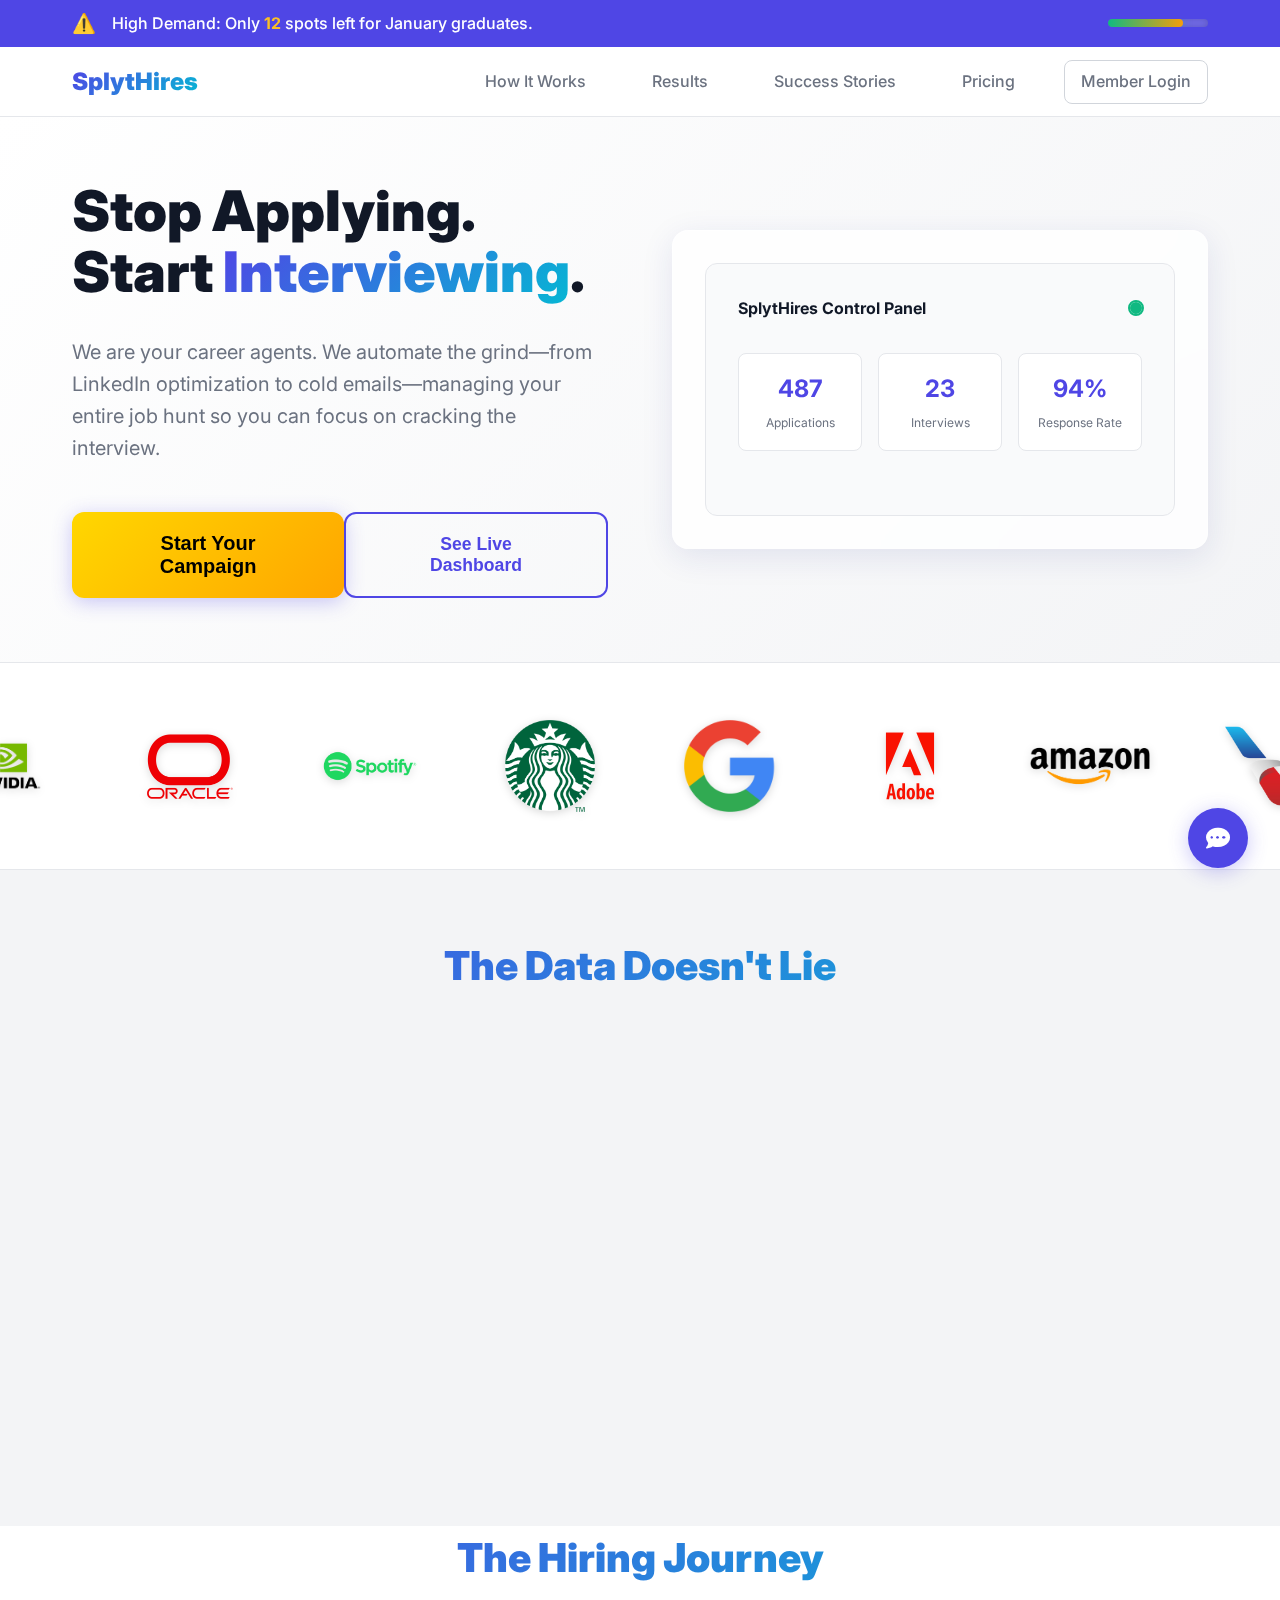
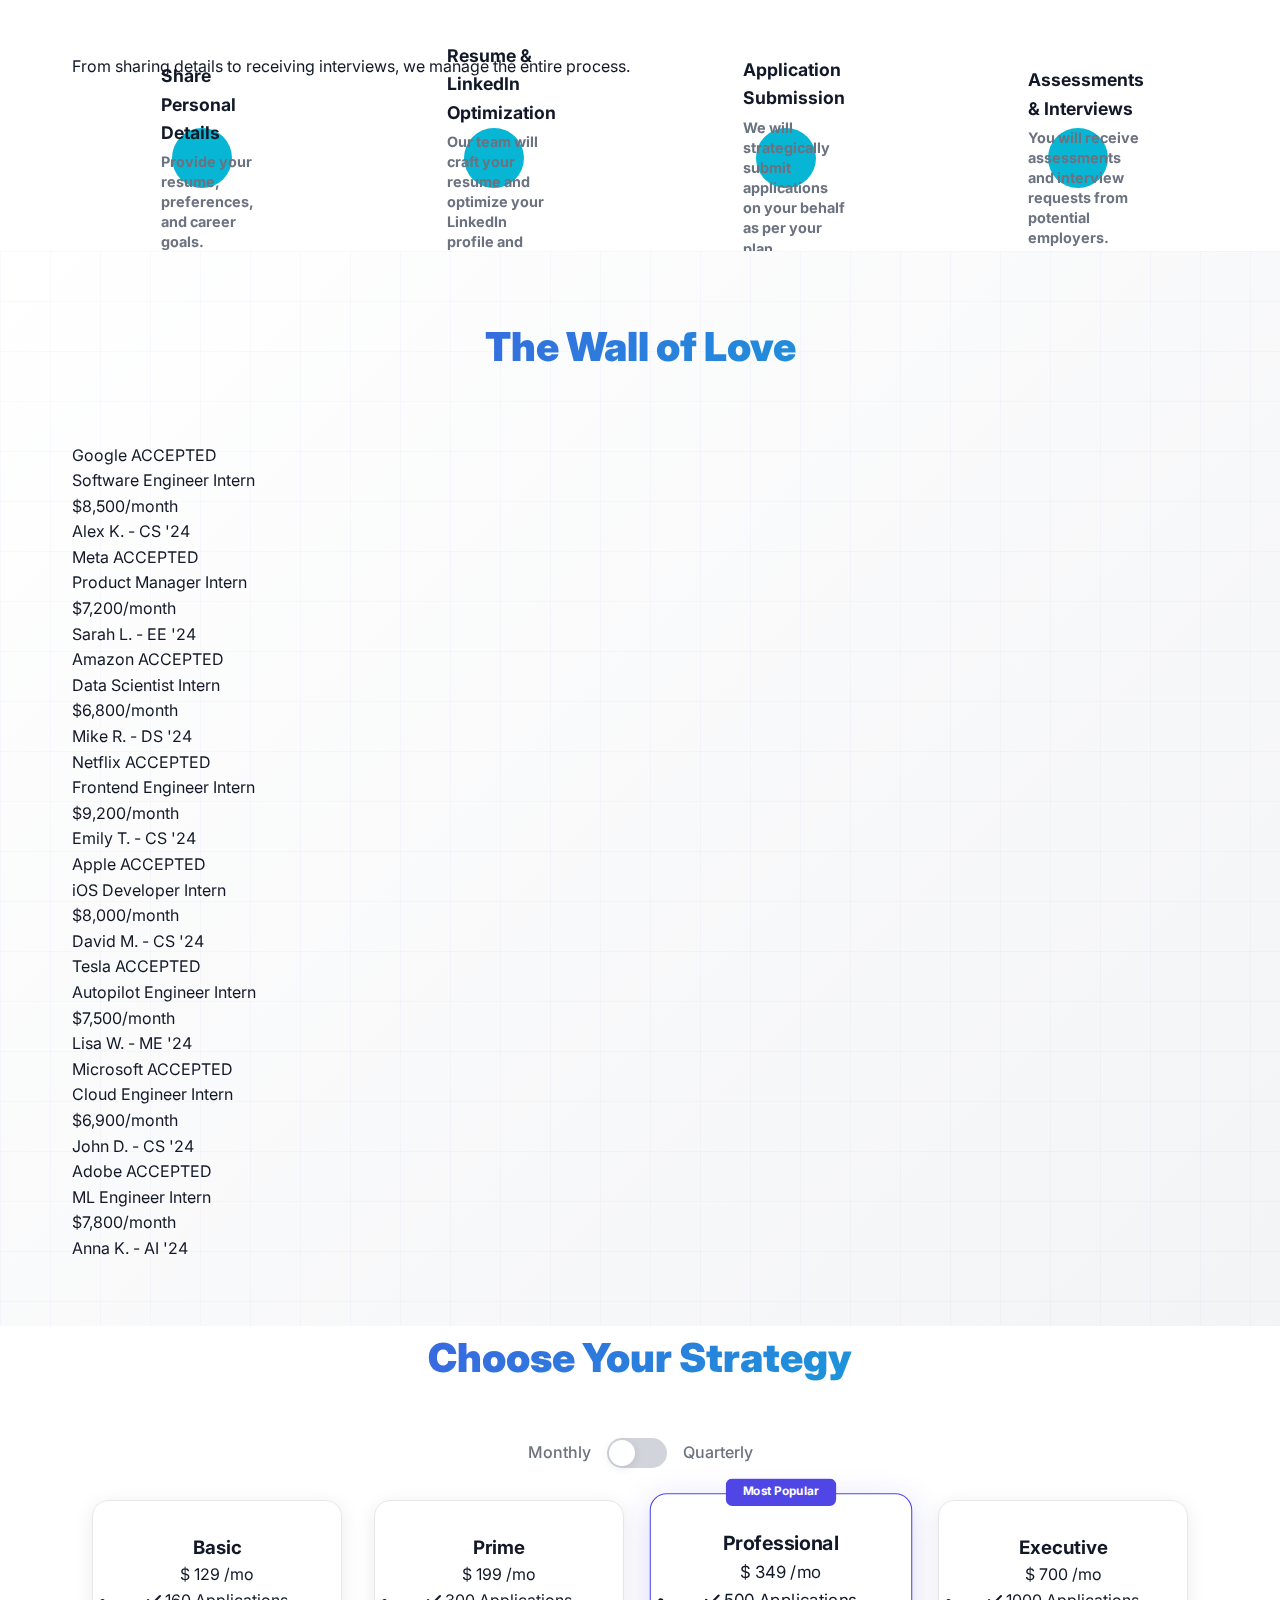
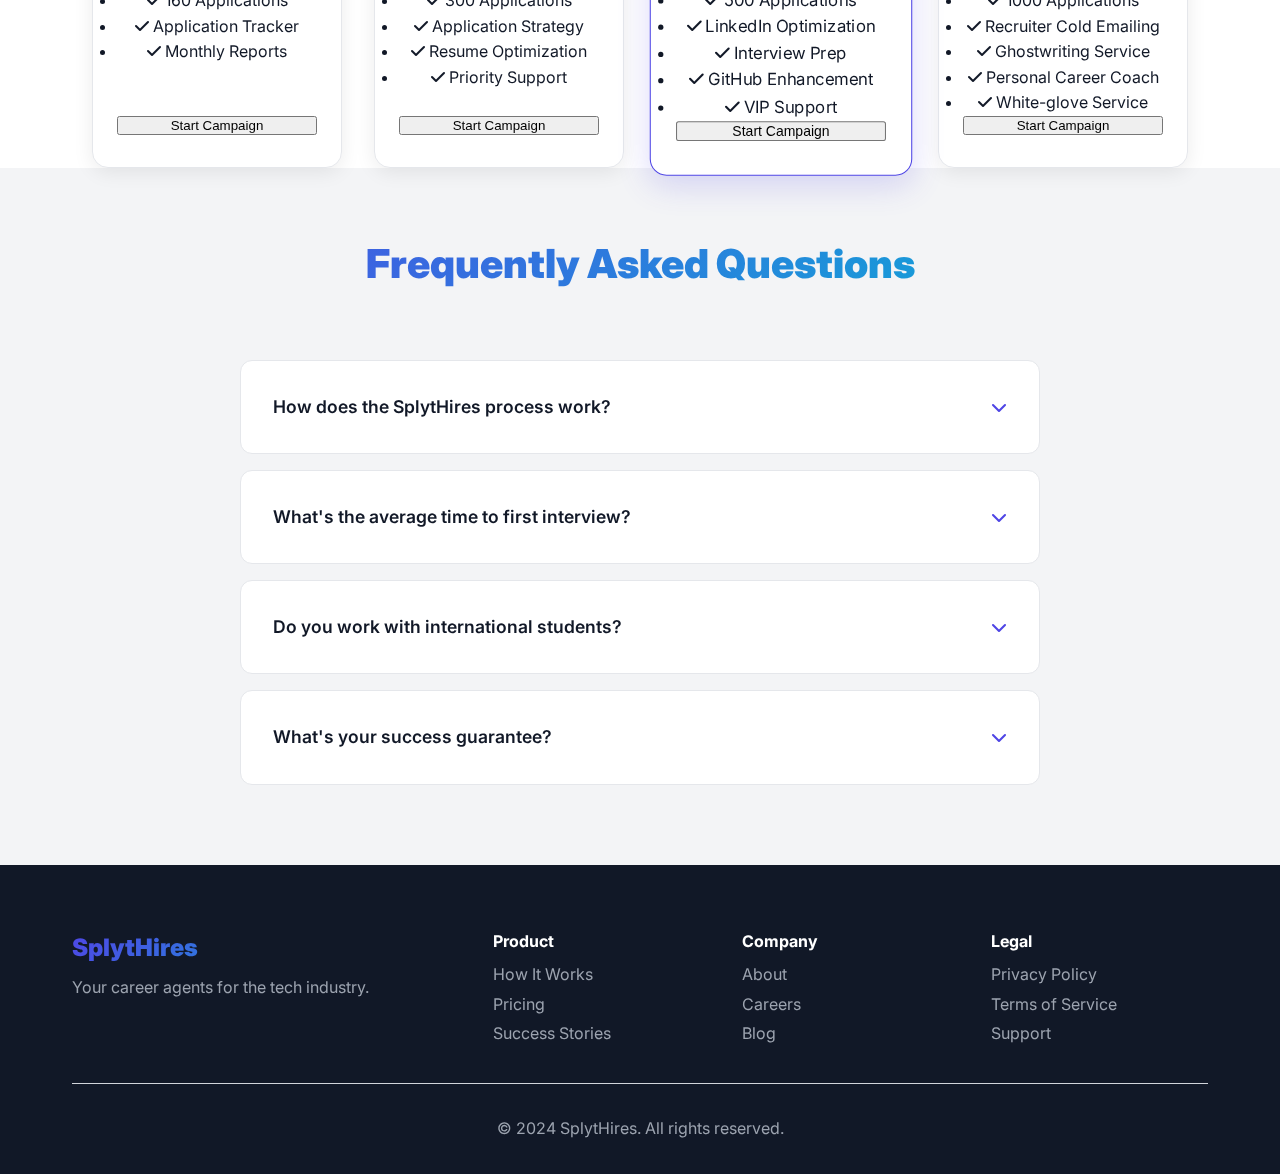
<file: index-light.html>
<!DOCTYPE html>
<html lang="en">

<head>
    <meta charset="UTF-8">
    <meta name="viewport" content="width=device-width, initial-scale=1.0">
    <title>SplytHires - Stop Applying. Start Interviewing.</title>
    <link rel="stylesheet" href="styles-light.css">
    <link href="https://fonts.googleapis.com/css2?family=Inter:wght@300;400;500;600;700;800;900&display=swap"
        rel="stylesheet">
    <link rel="stylesheet" href="https://cdnjs.cloudflare.com/ajax/libs/font-awesome/6.4.0/css/all.min.css">
    
</head>

<body>
    <!-- FOMO Notification Bar -->
    <div class="notification-bar">
        <div class="notification-content">
            <span class="warning-icon">⚠️</span>
            <span class="notification-text">High Demand: Only <span class="spots-count">12</span> spots left for <span
                    class="current-month">January</span> graduates.</span>
            <div class="capacity-meter">
                <div class="capacity-fill"></div>
            </div>
        </div>
    </div>

    <!-- Glass Navigation -->
    <nav class="navbar" id="navbar">
        <div class="nav-container">
            <div class="nav-logo" id="nav-logo">
                <span class="logo-text">SplytHires</span>
            </div>
            <div class="nav-links">
                <a href="#how-it-works" class="nav-link" data-link="how">How It Works</a>
                <a href="#data" class="nav-link" data-link="data">Results</a>
                <a href="#testimonials" class="nav-link" data-link="testimonials">Success Stories</a>
                <a href="#pricing" class="nav-link" data-link="pricing">Pricing</a>
                <a href="#" class="nav-link login-btn">Member Login</a>
            </div>

        </div>
    </nav>

    <!-- Hero Section -->
    <section class="hero">
        <div class="hero-container">
            <div class="hero-content">
                <h1 class="hero-title">
                    Stop Applying. <br>
                    Start <span class="kinetic-text" id="kinetic-text">Interviewing</span>.
                </h1>
                <p class="hero-subtitle">
                    We are your career agents. We automate the grind—from LinkedIn optimization to cold emails—managing
                    your entire job hunt so you can focus on cracking the interview.
                </p>
                <div class="hero-cta">
                    <button class="cta-primary">Start Your Campaign</button>
                    <button class="cta-secondary">See Live Dashboard</button>
                </div>
            </div>
            <div class="hero-visual">
                <div class="dashboard-3d" id="dashboard-3d">
                    <div class="dashboard-base">
                        <div class="dashboard-screen">
                            <div class="dashboard-header">
                                <span class="dashboard-title">SplytHires Control Panel</span>
                                <div class="status-indicator active"></div>
                            </div>
                            <div class="dashboard-stats">
                                <div class="stat-box">
                                    <span class="stat-number">487</span>
                                    <span class="stat-label">Applications</span>
                                </div>
                                <div class="stat-box">
                                    <span class="stat-number">23</span>
                                    <span class="stat-label">Interviews</span>
                                </div>
                                <div class="stat-box">
                                    <span class="stat-number">94%</span>
                                    <span class="stat-label">Response Rate</span>
                                </div>
                            </div>
                            <div class="notification-bubble" id="notification-1">
                                <i class="fas fa-paper-plane"></i>
                                <span>Application Sent</span>
                            </div>
                            <div class="notification-bubble" id="notification-2">
                                <i class="fab fa-google"></i>
                                <span>Reply from Google</span>
                            </div>
                        </div>
                    </div>
                </div>
            </div>
        </div>
    </section>

    <!-- Hiring Partners Strip -->
    <section class="hiring-partners">
        <div class="marquee-container">
            <div class="marquee-content" id="marquee-1">
                <div class="partner-logo">
                    <img src="assets/logos/Google.png" alt="Google" />
                </div>
                <div class="partner-logo">
                    <img src="assets/logos/Adobe.png" alt="Adobe" />
                </div>
                <div class="partner-logo">
                    <img src="assets/logos/amazon.png" alt="amazon" />
                </div>
                <div class="partner-logo">
                    <img src="assets/logos/americanair.png" alt="americanair" />
                </div>
                <div class="partner-logo">
                    <img src="assets/logos/Apple.png" alt="Apple" />
                </div>
                <div class="partner-logo">
                    <img src="assets/logos/Capital_One.png" alt="Capital_One" />
                </div>
                <div class="partner-logo">
                    <img src="assets/logos/dr. pepper.png" alt="dr.pepper" />
                </div>
                <div class="partner-logo">
                    <img src="assets/logos/ebay.png" alt="ebay" />
                </div>
                <div class="partner-logo">
                    <img src="assets/logos/fedex.png" alt="fedex" />
                </div>
                <div class="partner-logo">
                    <img src="assets/logos/Hertz.png" alt="Hertz" />
                </div>
                <div class="partner-logo">
                    <img src="assets/logos/jpmc.png" alt="jpmc" />
                </div>
                <div class="partner-logo">
                    <img src="assets/logos/meta.png" alt="meta" />
                </div>
                <div class="partner-logo">
                    <img src="assets/logos/microsoft.png" alt="microsoft" />
                </div>
                <div class="partner-logo">
                    <img src="assets/logos/nvidia.png" alt="nvidia" />
                </div>
                <div class="partner-logo">
                    <img src="assets/logos/Oracle.png" alt="Oracle" />
                </div>
                <div class="partner-logo">
                    <img src="assets/logos/Spotify.png" alt="Spotify" />
                </div>
                <div class="partner-logo">
                    <img src="assets/logos/starbucks.png" alt="starbucks" />
                </div>
                <div class="partner-logo">
                    <img src="assets/logos/Google.png" alt="Google" />
                </div>
                <div class="partner-logo">
                    <img src="assets/logos/Adobe.png" alt="Adobe" />
                </div>
                <div class="partner-logo">
                    <img src="assets/logos/amazon.png" alt="amazon" />
                </div>
                <div class="partner-logo">
                    <img src="assets/logos/americanair.png" alt="americanair" />
                </div>
                <div class="partner-logo">
                    <img src="assets/logos/Apple.png" alt="Apple" />
                </div>
                <div class="partner-logo">
                    <img src="assets/logos/Capital_One.png" alt="Capital_One" />
                </div>
                <div class="partner-logo">
                    <img src="assets/logos/dr. pepper.png" alt="dr.pepper" />
                </div>
                <div class="partner-logo">
                    <img src="assets/logos/ebay.png" alt="ebay" />
                </div>
                <div class="partner-logo">
                    <img src="assets/logos/fedex.png" alt="fedex" />
                </div>
                <div class="partner-logo">
                    <img src="assets/logos/Hertz.png" alt="Hertz" />
                </div>
                <div class="partner-logo">
                    <img src="assets/logos/jpmc.png" alt="jpmc" />
                </div>
                <div class="partner-logo">
                    <img src="assets/logos/meta.png" alt="meta" />
                </div>
                <div class="partner-logo">
                    <img src="assets/logos/microsoft.png" alt="microsoft" />
                </div>
                <div class="partner-logo">
                    <img src="assets/logos/nvidia.png" alt="nvidia" />
                </div>
                <div class="partner-logo">
                    <img src="assets/logos/Oracle.png" alt="Oracle" />
                </div>
                <div class="partner-logo">
                    <img src="assets/logos/Spotify.png" alt="Spotify" />
                </div>
                <div class="partner-logo">
                    <img src="assets/logos/starbucks.png" alt="starbucks" />
                </div>
                <div class="partner-logo">
                    <img src="assets/logos/Google.png" alt="Google" />
                </div>
                <div class="partner-logo">
                    <img src="assets/logos/Adobe.png" alt="Adobe" />
                </div>
                <div class="partner-logo">
                    <img src="assets/logos/amazon.png" alt="amazon" />
                </div>
                <div class="partner-logo">
                    <img src="assets/logos/americanair.png" alt="americanair" />
                </div>
                <div class="partner-logo">
                    <img src="assets/logos/Apple.png" alt="Apple" />
                </div>
                <div class="partner-logo">
                    <img src="assets/logos/Capital_One.png" alt="Capital_One" />
                </div>
                <div class="partner-logo">
                    <img src="assets/logos/dr. pepper.png" alt="dr.pepper" />
                </div>
                <div class="partner-logo">
                    <img src="assets/logos/ebay.png" alt="ebay" />
                </div>
                <div class="partner-logo">
                    <img src="assets/logos/fedex.png" alt="fedex" />
                </div>
                <div class="partner-logo">
                    <img src="assets/logos/Hertz.png" alt="Hertz" />
                </div>
                <div class="partner-logo">
                    <img src="assets/logos/jpmc.png" alt="jpmc" />
                </div>
                <div class="partner-logo">
                    <img src="assets/logos/meta.png" alt="meta" />
                </div>
                <div class="partner-logo">
                    <img src="assets/logos/microsoft.png" alt="microsoft" />
                </div>
                <div class="partner-logo">
                    <img src="assets/logos/nvidia.png" alt="nvidia" />
                </div>
                <div class="partner-logo">
                    <img src="assets/logos/Oracle.png" alt="Oracle" />
                </div>
                <div class="partner-logo">
                    <img src="assets/logos/Spotify.png" alt="Spotify" />
                </div>
                <div class="partner-logo">
                    <img src="assets/logos/starbucks.png" alt="starbucks" />
                </div>
                <div class="partner-logo">
                    <img src="assets/logos/Google.png" alt="Google" />
                </div>
                <div class="partner-logo">
                    <img src="assets/logos/Adobe.png" alt="Adobe" />
                </div>
                <div class="partner-logo">
                    <img src="assets/logos/amazon.png" alt="amazon" />
                </div>
                <div class="partner-logo">
                    <img src="assets/logos/americanair.png" alt="americanair" />
                </div>
                <div class="partner-logo">
                    <img src="assets/logos/Apple.png" alt="Apple" />
                </div>
                <div class="partner-logo">
                    <img src="assets/logos/Capital_One.png" alt="Capital_One" />
                </div>
                <div class="partner-logo">
                    <img src="assets/logos/dr. pepper.png" alt="dr.pepper" />
                </div>
                <div class="partner-logo">
                    <img src="assets/logos/ebay.png" alt="ebay" />
                </div>
                <div class="partner-logo">
                    <img src="assets/logos/fedex.png" alt="fedex" />
                </div>
                <div class="partner-logo">
                    <img src="assets/logos/Hertz.png" alt="Hertz" />
                </div>
                <div class="partner-logo">
                    <img src="assets/logos/jpmc.png" alt="jpmc" />
                </div>
                <div class="partner-logo">
                    <img src="assets/logos/meta.png" alt="meta" />
                </div>
                <div class="partner-logo">
                    <img src="assets/logos/microsoft.png" alt="microsoft" />
                </div>
                <div class="partner-logo">
                    <img src="assets/logos/nvidia.png" alt="nvidia" />
                </div>
                <div class="partner-logo">
                    <img src="assets/logos/Oracle.png" alt="Oracle" />
                </div>
                <div class="partner-logo">
                    <img src="assets/logos/Spotify.png" alt="Spotify" />
                </div>
                <div class="partner-logo">
                    <img src="assets/logos/starbucks.png" alt="starbucks" />
                </div>

            </div>

        </div>
    </section>

    <!-- Data Bento Grid -->
    <section class="data-section" id="data">
        <div class="container">
            <h2 class="section-title">The Data Doesn't Lie</h2>
            <div class="bento-grid">
                <div class="bento-card large" data-animation="flip">
                    <div class="card-content">
                        <div class="card-icon">
                            <i class="fas fa-chart-line"></i>
                        </div>
                        <div class="card-stats">
                            <span class="stat-number" data-count="95">0</span>
                            <span class="stat-suffix">%</span>
                        </div>
                        <h3 class="card-title">Response Rate</h3>
                        <p class="card-description">Industry-leading response rates that get you noticed.</p>
                    </div>
                </div>
                <div class="bento-card" data-animation="flip">
                    <div class="card-content">
                        <div class="card-icon">
                            <i class="fas fa-paper-plane"></i>
                        </div>
                        <div class="card-stats">
                            <span class="stat-number" data-count="300">0</span>
                            <span class="stat-suffix">+</span>
                        </div>
                        <h3 class="card-title">Apps/Student</h3>
                        <p class="card-description">Maximum outreach with strategic targeting.</p>
                    </div>
                </div>
                <div class="bento-card" data-animation="flip">
                    <div class="card-content">
                        <div class="card-icon">
                            <i class="fab fa-github"></i>
                        </div>
                        <div class="card-stats">
                            <span class="stat-number" data-count="50">0</span>
                            <span class="stat-suffix">+</span>
                        </div>
                        <h3 class="card-title">GitHub Commits</h3>
                        <p class="card-description">Optimized profile with meaningful contributions.</p>
                    </div>
                </div>
                <div class="bento-card wide" data-animation="flip">
                    <div class="card-content">
                        <div class="card-icon">
                            <i class="fas fa-clock"></i>
                        </div>
                        <div class="card-stats">
                            <span class="stat-number" data-count="40">0</span>
                            <span class="stat-suffix">hrs</span>
                        </div>
                        <h3 class="card-title">Time Saved/Week</h3>
                        <p class="card-description">Focus on what matters - interview prep.</p>
                    </div>
                </div>
            </div>
        </div>
    </section>

    <!-- Journey Map Section -->
    <section class="journey-map-section" id="how-it-works">
        <div class="container">
            <div class="pipeline-header">
                <h2 class="section-title">The Hiring Journey</h2>
                <p class="pipeline-subtitle">From sharing details to receiving interviews, we manage the entire process.</p>
            </div>
            <div class="journey-map-container horizontal">
                <div class="journey-map-node horizontal" id="node-step1">
                    <div class="node-number">1</div>
                    <div class="node-content">
                        <h3>Share Personal Details</h3>
                        <p>Provide your resume, preferences, and career goals.</p>
                    </div>
                </div>
                <div class="journey-map-node horizontal" id="node-step2">
                    <div class="node-number">2</div>
                    <div class="node-content">
                        <h3>Resume & LinkedIn Optimization</h3>
                        <p>Our team will craft your resume and optimize your LinkedIn profile and cover letter.</p>
                    </div>
                </div>
                <div class="journey-map-node horizontal" id="node-step3">
                    <div class="node-number">3</div>
                    <div class="node-content">
                        <h3>Application Submission</h3>
                        <p>We will strategically submit applications on your behalf as per your plan.</p>
                    </div>
                </div>
                <div class="journey-map-node horizontal" id="node-step4">
                    <div class="node-number">4</div>
                    <div class="node-content">
                        <h3>Assessments & Interviews</h3>
                        <p>You will receive assessments and interview requests from potential employers.</p>
                    </div>
                </div>
            </div>
        </div>
    </section>

    <!-- Testimonials Section -->
    <section class="testimonials-section" id="testimonials">
        <div class="container">
            <h2 class="section-title">The Wall of Love</h2>
            <div class="testimonials-carousel">
                <div class="testimonials-row top-row" id="testimonials-top">
                    <div class="offer-letter">
                        <div class="offer-header">
                            <span class="company-name">Google</span>
                            <span class="offer-status">ACCEPTED</span>
                        </div>
                        <div class="offer-details">
                            <div class="offer-role">Software Engineer Intern</div>
                            <div class="offer-salary">$8,500/month</div>
                        </div>
                        <div class="offer-student">Alex K. - CS '24</div>
                    </div>
                    <div class="offer-letter">
                        <div class="offer-header">
                            <span class="company-name">Meta</span>
                            <span class="offer-status">ACCEPTED</span>
                        </div>
                        <div class="offer-details">
                            <div class="offer-role">Product Manager Intern</div>
                            <div class="offer-salary">$7,200/month</div>
                        </div>
                        <div class="offer-student">Sarah L. - EE '24</div>
                    </div>
                    <div class="offer-letter">
                        <div class="offer-header">
                            <span class="company-name">Amazon</span>
                            <span class="offer-status">ACCEPTED</span>
                        </div>
                        <div class="offer-details">
                            <div class="offer-role">Data Scientist Intern</div>
                            <div class="offer-salary">$6,800/month</div>
                        </div>
                        <div class="offer-student">Mike R. - DS '24</div>
                    </div>
                    <div class="offer-letter">
                        <div class="offer-header">
                            <span class="company-name">Netflix</span>
                            <span class="offer-status">ACCEPTED</span>
                        </div>
                        <div class="offer-details">
                            <div class="offer-role">Frontend Engineer Intern</div>
                            <div class="offer-salary">$9,200/month</div>
                        </div>
                        <div class="offer-student">Emily T. - CS '24</div>
                    </div>
                </div>
                <div class="testimonials-row bottom-row" id="testimonials-bottom">
                    <div class="offer-letter">
                        <div class="offer-header">
                            <span class="company-name">Apple</span>
                            <span class="offer-status">ACCEPTED</span>
                        </div>
                        <div class="offer-details">
                            <div class="offer-role">iOS Developer Intern</div>
                            <div class="offer-salary">$8,000/month</div>
                        </div>
                        <div class="offer-student">David M. - CS '24</div>
                    </div>
                    <div class="offer-letter">
                        <div class="offer-header">
                            <span class="company-name">Tesla</span>
                            <span class="offer-status">ACCEPTED</span>
                        </div>
                        <div class="offer-details">
                            <div class="offer-role">Autopilot Engineer Intern</div>
                            <div class="offer-salary">$7,500/month</div>
                        </div>
                        <div class="offer-student">Lisa W. - ME '24</div>
                    </div>
                    <div class="offer-letter">
                        <div class="offer-header">
                            <span class="company-name">Microsoft</span>
                            <span class="offer-status">ACCEPTED</span>
                        </div>
                        <div class="offer-details">
                            <div class="offer-role">Cloud Engineer Intern</div>
                            <div class="offer-salary">$6,900/month</div>
                        </div>
                        <div class="offer-student">John D. - CS '24</div>
                    </div>
                    <div class="offer-letter">
                        <div class="offer-header">
                            <span class="company-name">Adobe</span>
                            <span class="offer-status">ACCEPTED</span>
                        </div>
                        <div class="offer-details">
                            <div class="offer-role">ML Engineer Intern</div>
                            <div class="offer-salary">$7,800/month</div>
                        </div>
                        <div class="offer-student">Anna K. - AI '24</div>
                    </div>
                </div>
            </div>
        </div>
    </section>

    <!-- Pricing Section -->
    <section class="pricing-section" id="pricing">
        <div class="container">
            <h2 class="section-title">Choose Your Strategy</h2>
            <div class="pricing-toggle">
                <span class="toggle-label">Monthly</span>
                <div class="toggle-switch" id="pricing-toggle">
                    <div class="toggle-slider"></div>
                </div>
                <span class="toggle-label">Quarterly</span>
            </div>
            <div class="pricing-grid">
                <div class="pricing-card" data-plan="basic">
                    <div class="card-header">
                        <h3>Basic</h3>
                        <div class="price">
                            <span class="currency">$</span>
                            <span class="amount monthly">129</span>
                            <span class="amount quarterly" style="display: none;">99</span>
                            <span class="period">/mo</span>
                        </div>
                    </div>
                    <div class="card-content">
                        <ul class="feature-list">
                            <li class="feature-item">
                                <i class="fas fa-check"></i>
                                <span>160 Applications</span>
                            </li>
                            <li class="feature-item">
                                <i class="fas fa-check"></i>
                                <span>Application Tracker</span>
                            </li>
                            <li class="feature-item">
                                <i class="fas fa-check"></i>
                                <span>Monthly Reports</span>
                            </li>
                        </ul>
                        <button class="btn-select">Start Campaign</button>
                    </div>
                </div>

                <div class="pricing-card" data-plan="prime">
                    <div class="card-header">
                        <h3>Prime</h3>
                        <div class="price">
                            <span class="currency">$</span>
                            <span class="amount monthly">199</span>
                            <span class="amount quarterly" style="display: none;">169</span>
                            <span class="period">/mo</span>
                        </div>
                    </div>
                    <div class="card-content">
                        <ul class="feature-list">
                            <li class="feature-item">
                                <i class="fas fa-check"></i>
                                <span>300 Applications</span>
                            </li>
                            <li class="feature-item">
                                <i class="fas fa-check"></i>
                                <span>Application Strategy</span>
                            </li>
                            <li class="feature-item">
                                <i class="fas fa-check"></i>
                                <span>Resume Optimization</span>
                            </li>
                            <li class="feature-item">
                                <i class="fas fa-check"></i>
                                <span>Priority Support</span>
                            </li>
                        </ul>
                        <button class="btn-select">Start Campaign</button>
                    </div>
                </div>

                <div class="pricing-card featured" data-plan="professional">
                    <div class="popular-badge">Most Popular</div>
                    <div class="card-header">
                        <h3>Professional</h3>
                        <div class="price">
                            <span class="currency">$</span>
                            <span class="amount monthly">349</span>
                            <span class="amount quarterly" style="display: none;">299</span>
                            <span class="period">/mo</span>
                        </div>
                    </div>
                    <div class="card-content">
                        <ul class="feature-list">
                            <li class="feature-item">
                                <i class="fas fa-check"></i>
                                <span>500 Applications</span>
                            </li>
                            <li class="feature-item">
                                <i class="fas fa-check"></i>
                                <span>LinkedIn Optimization</span>
                            </li>
                            <li class="feature-item">
                                <i class="fas fa-check"></i>
                                <span>Interview Prep</span>
                            </li>
                            <li class="feature-item">
                                <i class="fas fa-check"></i>
                                <span>GitHub Enhancement</span>
                            </li>
                            <li class="feature-item">
                                <i class="fas fa-check"></i>
                                <span>VIP Support</span>
                            </li>
                        </ul>
                        <button class="btn-select">Start Campaign</button>
                    </div>
                </div>

                <div class="pricing-card" data-plan="executive">
                    <div class="card-header">
                        <h3>Executive</h3>
                        <div class="price">
                            <span class="currency">$</span>
                            <span class="amount monthly">700</span>
                            <span class="amount quarterly" style="display: none;">599</span>
                            <span class="period">/mo</span>
                        </div>
                    </div>
                    <div class="card-content">
                        <ul class="feature-list">
                            <li class="feature-item">
                                <i class="fas fa-check"></i>
                                <span>1000 Applications</span>
                            </li>
                            <li class="feature-item">
                                <i class="fas fa-check"></i>
                                <span>Recruiter Cold Emailing</span>
                            </li>
                            <li class="feature-item">
                                <i class="fas fa-check"></i>
                                <span>Ghostwriting Service</span>
                            </li>
                            <li class="feature-item">
                                <i class="fas fa-check"></i>
                                <span>Personal Career Coach</span>
                            </li>
                            <li class="feature-item">
                                <i class="fas fa-check"></i>
                                <span>White-glove Service</span>
                            </li>
                        </ul>
                        <button class="btn-select">Start Campaign</button>
                    </div>
                </div>
            </div>
        </div>
    </section>

    <!-- FAQ Section -->
    <section class="faq-section">
        <div class="container">
            <h2 class="section-title">Frequently Asked Questions</h2>
            <div class="faq-container">
                <div class="faq-item">
                    <div class="faq-question">
                        <h3>How does the SplytHires process work?</h3>
                        <i class="fas fa-chevron-down"></i>
                    </div>
                    <div class="faq-answer">
                        <p>We start with a comprehensive audit of your resume and GitHub profile, then deploy our
                            strategic application engine, followed by targeted outreach to recruiters and hiring
                            managers.</p>
                    </div>
                </div>
                <div class="faq-item">
                    <div class="faq-question">
                        <h3>What's the average time to first interview?</h3>
                        <i class="fas fa-chevron-down"></i>
                    </div>
                    <div class="faq-answer">
                        <p>Most clients receive their first interview request within 10-14 days. Our Professional plan
                            clients typically secure 5-8 interviews per month.</p>
                    </div>
                </div>
                <div class="faq-item">
                    <div class="faq-question">
                        <h3>Do you work with international students?</h3>
                        <i class="fas fa-chevron-down"></i>
                    </div>
                    <div class="faq-answer">
                        <p>Yes, we have extensive experience with CPT/OPT requirements and specifically target companies
                            known to sponsor international candidates.</p>
                    </div>
                </div>
                <div class="faq-item">
                    <div class="faq-question">
                        <h3>What's your success guarantee?</h3>
                        <i class="fas fa-chevron-down"></i>
                    </div>
                    <div class="faq-answer">
                        <p>We offer a 30-day money-back guarantee. If you don't receive at least 3 interview requests in
                            your first month, we'll refund you in full.</p>
                    </div>
                </div>
            </div>
        </div>
    </section>

    <!-- Footer -->
    <footer class="footer">
        <div class="container">
            <div class="footer-content">
                <div class="footer-brand">
                    <span class="logo-text">SplytHires</span>
                    <p>Your career agents for the tech industry.</p>
                </div>
                <div class="footer-links">
                    <div class="link-group">
                        <h4>Product</h4>
                        <a href="#how-it-works">How It Works</a>
                        <a href="#pricing">Pricing</a>
                        <a href="#testimonials">Success Stories</a>
                    </div>
                    <div class="link-group">
                        <h4>Company</h4>
                        <a href="/about">About</a>
                        <a href="/careers">Careers</a>
                        <a href="/blog">Blog</a>
                    </div>
                    <div class="link-group">
                        <h4>Legal</h4>
                        <a href="/privacy">Privacy Policy</a>
                        <a href="/terms">Terms of Service</a>
                        <a href="/support">Support</a>
                    </div>
                </div>
            </div>
            <div class="footer-bottom">
                <p>&copy; 2024 SplytHires. All rights reserved.</p>
            </div>
        </div>
    </footer>

    <!-- Floating Elements -->
    <div class="floating-chat" id="floating-chat">
        <i class="fas fa-comment-dots"></i>
        <span>Chat with Expert</span>
    </div>

    <div class="toast-notification" id="toast-notification">
        <div class="toast-content">
            <i class="fas fa-bell"></i>
            <span id="toast-message">Alex just landed an interview at Uber.</span>
        </div>
    </div>

    <script src="script-light.js"></script>
    
</body>

</html>
</file>
<file: styles-light.css>
/* High-Voltage Minimalism - Light Mode Theme */
:root {
    /* Colors */
    --bg-white: #FFFFFF;
    --bg-mist: #F3F4F6;
    --bg-light-gray: #F9FAFB;
    --accent-indigo: #4F46E5;
    --accent-cyan: #06B6D4;
    --text-primary: #111827;
    --text-secondary: #6B7280;
    --text-muted: #9CA3AF;
    --border-light: #E5E7EB;
    --border-medium: #D1D5DB;

    /* Glass Effect */
    --glass-bg: rgba(255, 255, 255, 0.8);
    --glass-border: rgba(255, 255, 255, 0.3);
    --glass-shadow: 0 8px 32px 0 rgba(31, 38, 135, 0.1);

    /* Typography */
    --font-family: 'Inter', sans-serif;
    --font-weight-light: 300;
    --font-weight-normal: 400;
    --font-weight-medium: 500;
    --font-weight-semibold: 600;
    --font-weight-bold: 700;
    --font-weight-black: 900;

    /* Spacing */
    --spacing-xs: 0.25rem;
    --spacing-sm: 0.5rem;
    --spacing-md: 1rem;
    --spacing-lg: 2rem;
    --spacing-xl: 3rem;
    --spacing-2xl: 4rem;

    /* Border Radius */
    --radius-sm: 0.375rem;
    --radius-md: 0.5rem;
    --radius-lg: 0.75rem;
    --radius-xl: 1rem;

    /* Transitions */
    --transition-fast: 0.15s ease;
    --transition-medium: 0.3s ease;
    --transition-slow: 0.5s ease;
    --transition-spring: 0.6s cubic-bezier(0.68, -0.55, 0.265, 1.55);
}

/* Reset and Base Styles */
* {
    margin: 0;
    padding: 0;
    box-sizing: border-box;
}

body {
    font-family: var(--font-family);
    background: var(--bg-white);
    color: var(--text-primary);
    line-height: 1.6;
    overflow-x: hidden;
}

.container {
    max-width: 1200px;
    margin: 0 auto;
    padding: 0 var(--spacing-lg);
}

/* Background Grid Pattern */
body::before {
    content: '';
    position: fixed;
    top: 0;
    left: 0;
    width: 100%;
    height: 100%;
    background-image:
        linear-gradient(rgba(229, 231, 235, 0.3) 1px, transparent 1px),
        linear-gradient(90deg, rgba(229, 231, 235, 0.3) 1px, transparent 1px);
    background-size: 50px 50px;
    pointer-events: none;
    z-index: -1;
    opacity: 0.5;
}

/* FOMO Notification Bar */
.notification-bar {
    background: var(--accent-indigo);
    color: white;
    padding: var(--spacing-sm) 0;
    position: relative;
    overflow: hidden;
}

.notification-content {
    max-width: 1200px;
    margin: 0 auto;
    padding: 0 var(--spacing-lg);
    display: flex;
    align-items: center;
    gap: var(--spacing-md);
}

.warning-icon {
    font-size: 1.2rem;
    animation: pulse 2s infinite;
}

@keyframes pulse {

    0%,
    100% {
        opacity: 1;
    }

    50% {
        opacity: 0.6;
    }
}

.notification-text {
    flex: 1;
    font-weight: var(--font-weight-medium);
}

.spots-count {
    font-weight: var(--font-weight-bold);
    color: #FBBF24;
}

.capacity-meter {
    width: 100px;
    height: 8px;
    background: rgba(255, 255, 255, 0.2);
    border-radius: 4px;
    overflow: hidden;
    position: relative;
    box-shadow: inset 0 0 6px rgba(0, 0, 0, 0.2);
}

.capacity-fill {
    height: 100%;
    background: linear-gradient(90deg, #10B981, #F59E0B, #EF4444);
    width: 75%;
    background-size: 200% 100%;
    border-radius: 4px;
    transition: width 0.5s ease-in-out;
    box-shadow: 0 0 10px rgba(16, 185, 129, 0.5);

    animation: capacityPulse 3s linear infinite;
}

.capacity-meter::after {

    content: "75% full";
    position: absolute;
    top: -22px;
    right: 0;
    font-size: 0.75rem;
    font-weight: 600;
    color: #fff;
    text-shadow: 0 1px 3px rgba(0, 0, 0, 0.3);
}

@keyframes capacityFlow {
    0% {
        transform: translateX(0);
    }

    100% {
        transform: translateX(100%);
    }
}

@keyframes capacityPulse {

    0%,
    100% {
        width: 75%;
    }

    50% {
        width: 85%;
    }
}

/* Glass Navigation */

.navbar {
    height: 70px;
    background: rgba(255, 255, 255, 0.95);
    backdrop-filter: blur(10px);
    position: sticky;
    top: 0;
    z-index: 1000;
    border-bottom: 1px solid var(--border-light);
}

.nav-container {
    max-width: 1200px;
    margin: 0 auto;
    padding: 0 var(--spacing-lg);
    display: flex;
    justify-content: space-between;
    align-items: center;
    height: 70px;
    position: relative;
}

.nav-logo .logo-text {
    font-size: 1.5rem;
    font-weight: var(--font-weight-black);
    background: linear-gradient(135deg, var(--accent-indigo), var(--accent-cyan));
    -webkit-background-clip: text;
    -webkit-text-fill-color: transparent;
    background-clip: text;
    transition: transform var(--transition-medium);
}

.nav-links {
    display: flex;
    gap: var(--spacing-lg);
    align-items: center;
    height: 100%;
}

.nav-link {
    display: inline-flex;
    align-items: center;
    justify-content: center;
    color: var(--text-secondary);
    text-decoration: none;
    font-weight: var(--font-weight-medium);
    padding: var(--spacing-sm) var(--spacing-md);
    border-radius: var(--radius-md);
    border: 1px solid transparent;
    transition: color var(--transition-fast), background var(--transition-fast);
    box-sizing: border-box;
    position: relative;
}

.nav-link:hover {
    color: var(--accent-indigo);
    border-color: transparent;
    background: transparent;
}



.login-btn {
    background: transparent;
    border: 1px solid var(--border-medium);
    padding: var(--spacing-sm) var(--spacing-md);
    transition: background var(--transition-fast), color var(--transition-fast), border-color var(--transition-fast);
}

.login-btn:hover {
    background: var(--accent-indigo);
    color: white;
    border-color: var(--accent-indigo);
}

/* Hero Section */
.hero {
    padding: var(--spacing-2xl) 0;
    background: linear-gradient(135deg, var(--bg-white) 0%, var(--bg-mist) 100%);
}

.hero-container {
    max-width: 1200px;
    margin: 0 auto;
    padding: 0 var(--spacing-lg);
    display: grid;
    grid-template-columns: 1fr 1fr;
    gap: var(--spacing-2xl);
    align-items: center;
}

.hero-title {
    font-size: 3.5rem;
    font-weight: var(--font-weight-black);
    line-height: 1.1;
    margin-bottom: var(--spacing-lg);
}

.kinetic-text {
    background: linear-gradient(135deg, var(--accent-indigo), var(--accent-cyan));
    -webkit-background-clip: text;
    -webkit-text-fill-color: transparent;
    background-clip: text;
    display: inline-block;
    position: relative;
}

.hero-subtitle {
    font-size: 1.25rem;
    color: var(--text-secondary);
    margin-bottom: var(--spacing-xl);
    line-height: 1.6;
}

.hero-cta {
    display: flex;
    justify-content: flex-start; /* Align to the left */
    margin-top: var(--spacing-xl);
}

.cta-primary {
    padding: 20px 40px; /* Further reduced padding */
    background: linear-gradient(135deg,#ffd700,#ffa500);
    color: rgb(0, 0, 0);
    border: none;
    border-radius: var(--radius-lg);
    font-weight: var(--font-weight-black);
    font-size: 1.25rem;
    cursor: pointer;
    transition: all var(--transition-medium);
    box-shadow: 0 4px 20px rgba(79, 70, 229, 0.3);
}

.cta-primary:hover {
    transform: scale(1.05);
    box-shadow: 0 8px 30px rgb(228, 162, 20), 0 0 20px rgba(6, 182, 212, 0.5);
}

.cta-secondary {
    padding: var(--spacing-md) var(--spacing-xl);
    background: transparent;
    color: var(--accent-indigo);
    border: 2px solid var(--accent-indigo);
    border-radius: var(--radius-lg);
    font-weight: var(--font-weight-bold);
    font-size: 1.1rem;
    cursor: pointer;
    transition: all var(--transition-medium);
}

.cta-secondary:hover {
    background: var(--accent-indigo);
    color: white;
}


/* 3D Dashboard */
.dashboard-3d {
    perspective: 1000px;
    animation: float 6s ease-in-out infinite;
}

@keyframes float {

    0%,
    100% {
        transform: translateY(0px) rotateX(5deg) rotateY(-5deg);
    }

    50% {
        transform: translateY(-20px) rotateX(5deg) rotateY(-5deg);
    }
}

.dashboard-base {
    background: var(--glass-bg);
    backdrop-filter: blur(10px);
    border: 1px solid var(--glass-border);
    border-radius: var(--radius-xl);
    padding: var(--spacing-lg);
    box-shadow: var(--glass-shadow);
    transform-style: preserve-3d;
}

.dashboard-screen {
    background: var(--bg-light-gray);
    border-radius: var(--radius-lg);
    padding: var(--spacing-lg);
    border: 1px solid var(--border-light);
}

.dashboard-header {
    display: flex;
    justify-content: space-between;
    align-items: center;
    margin-bottom: var(--spacing-lg);
}

.dashboard-title {
    font-weight: var(--font-weight-bold);
    color: var(--text-primary);
}

.status-indicator {
    width: 12px;
    height: 12px;
    border-radius: 50%;
    background: #10B981;
    position: relative;
}

.status-indicator.active::after {
    content: '';
    position: absolute;
    top: -2px;
    left: -2px;
    right: -2px;
    bottom: -2px;
    border-radius: 50%;
    border: 2px solid #10B981;
    animation: ping 2s infinite;
}

@keyframes ping {
    0% {
        transform: scale(1);
        opacity: 1;
    }

    100% {
        transform: scale(1.5);
        opacity: 0;
    }
}

.dashboard-stats {
    display: grid;
    grid-template-columns: repeat(3, 1fr);
    gap: var(--spacing-md);
    margin-bottom: var(--spacing-lg);
}

.stat-box {
    text-align: center;
    padding: var(--spacing-md);
    background: white;
    border-radius: var(--radius-md);
    border: 1px solid var(--border-light);
}

.stat-number {
    display: block;
    font-size: 1.5rem;
    font-weight: var(--font-weight-bold);
    color: var(--accent-indigo);
}

.stat-label {
    font-size: 0.75rem;
    color: var(--text-secondary);
    margin-top: var(--spacing-xs);
}

.notification-bubble {
    position: absolute;
    background: var(--accent-cyan);
    color: white;
    padding: var(--spacing-sm) var(--spacing-md);
    border-radius: var(--radius-md);
    font-size: 0.875rem;
    font-weight: var(--font-weight-medium);
    display: flex;
    align-items: center;
    gap: var(--spacing-sm);
    opacity: 0;
    transform: translateY(10px);
    animation: bubblePop 3s ease-in-out infinite;
}

#notification-1 {
    top: 20%;
    right: 10%;
    animation-delay: 0s;
}

#notification-2 {
    top: 60%;
    right: 20%;
    animation-delay: 1.5s;
}

@keyframes bubblePop {

    0%,
    100% {
        opacity: 0;
        transform: translateY(10px);
    }

    20%,
    80% {
        opacity: 1;
        transform: translateY(0);
    }
}

/* Hiring Partners Marquee */
.hiring-partners {
    background: var(--bg-white);
    padding: var(--spacing-xl) 0;
    border-top: 1px solid var(--border-light);
    border-bottom: 1px solid var(--border-light);
    overflow: hidden;
}

.marquee-container {
    position: relative;
    width: 100%;
    overflow: hidden;
    padding: 5px 0;
}

.marquee-content {
    display: flex;
    justify-content: center;
    /* centers logos horizontally */
    align-items: center;
    /* aligns them vertically */
    flex-wrap: nowrap;
    /* keeps them in one line */
    gap: 10px;
    /* space between logos */

    animation: marquee 30s linear infinite;
}

.marquee-content img {
    max-height: 40px;
    object-fit: contain;
}

@keyframes marquee {
    0% {
        transform: translateX(0);
    }

    100% {
        transform: translateX(-100%);
    }
}

.partner-logo img {

    width: 120px;
    /* smaller width */
    height: auto;
    /* keeps proportions */
    max-height: 100px;
    /* limits tall logos */
    margin: 0 25px;
    object-fit: contain;
    display: block;
    filter: drop-shadow(0 2px 4px rgba(0, 0, 0, 0.15));
    transition: transform 0.3s ease;
}

.partner-logo img:hover {
    background: var(--bg-light-gray);
    transform: scale(1.1);
    box-shadow: 0 4px 20px rgba(79, 70, 229, 0.1);
}



.partner-logo:hover .company-logo {
    filter: grayscale(0%);
    opacity: 1;
    transform: scale(1.1);
}







/* Reduced motion support */
@media (prefers-reduced-motion: reduce) {
    .marquee-content {
        animation: none;
    }


    .partner-logo:hover {
        transform: none;
        background: transparent;
    }
}

/* Data Bento Grid */
.data-section {
    padding: var(--spacing-2xl) 0;
    background: var(--bg-mist);
}

.section-title {
    font-size: 2.5rem;
    font-weight: var(--font-weight-black);
    text-align: center;
    margin-bottom: var(--spacing-2xl);
    background: linear-gradient(135deg, var(--accent-indigo), var(--accent-cyan));
    -webkit-background-clip: text;
    -webkit-text-fill-color: transparent;
    background-clip: text;
}

.bento-grid {
    display: grid;
    grid-template-columns: repeat(4, 1fr);
    grid-template-rows: repeat(2, 1fr);
    gap: var(--spacing-lg);
    height: 400px;
}

.bento-card {
    background: white;
    border-radius: var(--radius-xl);
    padding: var(--spacing-lg);
    box-shadow: 0 4px 20px rgba(0, 0, 0, 0.05);
    border: 1px solid var(--border-light);
    transition: all var(--transition-medium);
    opacity: 0;
    transform: translateY(30px);
}

.bento-card.large {
    grid-column: span 2;
    grid-row: span 2;
}

.bento-card.wide {
    grid-column: span 2;
}

.bento-card:hover {
    transform: translateY(-5px);
    box-shadow: 0 8px 30px rgba(79, 70, 229, 0.15);
}

.card-content {
    height: 100%;
    display: flex;
    flex-direction: column;
    justify-content: space-between;
}

.card-icon {
    width: 50px;
    height: 50px;
    background: linear-gradient(135deg, var(--accent-indigo), var(--accent-cyan));
    border-radius: var(--radius-lg);
    display: flex;
    align-items: center;
    justify-content: center;
    color: white;
    font-size: 1.5rem;
    margin-bottom: var(--spacing-md);
}

.card-stats {
    display: flex;
    align-items: baseline;
    gap: var(--spacing-xs);
    margin-bottom: var(--spacing-sm);
}

.card-stats .stat-number {
    font-size: 2.5rem;
    font-weight: var(--font-weight-black);
    color: var(--accent-indigo);
}

.card-stats .stat-suffix {
    font-size: 1.5rem;
    font-weight: var(--font-weight-bold);
    color: var(--accent-cyan);
}

.card-title {
    font-size: 1.25rem;
    font-weight: var(--font-weight-bold);
    color: var(--text-primary);
    margin-bottom: var(--spacing-sm);
}

.card-description {
    color: var(--text-secondary);
    font-size: 0.875rem;
}

/* Pipeline Section */
.pipeline-section {
    padding: var(--spacing-2xl) 0;
    background: var(--bg-white);
}

.pipeline-container {
    position: relative;
    max-width: 800px;
    margin: 0 auto;
    height: 400px;
}

.pipeline-svg {
    position: absolute;
    top: 0;
    left: 0;
    width: 100%;
    height: 100%;
    z-index: 1;
}

.pipeline-path {
    stroke: var(--accent-cyan);
    stroke-width: 4;
    fill: none;
    stroke-dasharray: 1000;
    stroke-dashoffset: 1000;
    stroke-linecap: round;
    animation: drawline 2s ease-in-out forwards, pulseLine 2s ease-in-out infinite 3s;
    filter: drop-shadow(0 4px 20px rgba(6, 182, 212, 0.6));
}


@keyframes drawline {
    0% {
        stroke-dashoffset: 1000;
    }

    100% {
        stroke-dashoffset: 0;
    }
}

@keyframes pulseLine {

    0%,
    100% {
        stroke-opacity: 1;
    }

    50% {
        stroke-opacity: 0.5;
    }


}

.pipeline-steps {
    position: relative;
    z-index: 2;
    height: 100%;
}

.pipeline-step {
    position: absolute;
    display: flex;
    align-items: center;
    gap: va r(--spacing-lg);
    opacity: 0;
    transform: translateX(-30px);
}

.pipeline-step[data-step="1"] {
    top: 60px;
    left: 60px;
}

.pipeline-step[data-step="2"] {
    top: 130px;
    left: 270px;
}

.pipeline-step[data-step="3"] {
    top: 230px;
    left: 480px;
}

.pipeline-step[data-step="4"] {
    top: 330px;
    left: 700px;
}

@keyframes fadeInSteps {
    from {
        opacity: 0;
        transform: translateX(-30px);
    }
    to {
        opacity: 1;
        transform: translateX(0);
    }


}
.pipeline-step {
    animation: fadeInSteps 0.8s ease forwards;
}

.pipeline-step[data-step="1"] { animation-delay: 1s;}
.pipeline-step[data-step="2"] { animation-delay: 1.5s;}
.pipeline-step[data-step="3"] { animation-delay: 2s;}
.pipeline-step[data-step="4"] { animation-delay: 2.5s;}
.step-node {
    width: 60px;
    height: 60px;
    background: white;
    border: 3px solid var(--accent-cyan);
    border-radius: 50%;
    display: flex;
    align-items: center;
    justify-content: center;
    box-shadow: 0 4px 20px rgba(6, 189, 212, 0.2);
}

.step-icon {
    font-size: 1.5rem;
    color: var(--accent-cyan);
}

.step-content h3 {
    font-size: 1.25rem;
    font-weight: var(--font-weight-bold);
    color: var(--text-primary);
    margin-bottom: var(--spacing-xs);
}

.step-content p {
    color: var(--text-secondary);
    font-size: 0.875rem;
    max-width: 200px;
}


/* Testimonials Section */
.testimonials-section {
  padding: var(--spacing-2xl) 0;
  background: linear-gradient(135deg, var(--bg-white) 0%, var(--bg-mist) 100%);
  position: relative;
  overflow: hidden;
}

.testimonials-section::before {
  content: '';
  position: absolute;
  top: 0;
  left: 0;
  width: 100%;
  height: 100%;
  background-image: linear-gradient(rgba(79, 70, 229, 0.03) 1px, transparent 1px), 
                    linear-gradient(90deg, rgba(79, 70, 229, 0.03) 1px, transparent 1px);
  background-size: 50px 50px;
  pointer-events: none;
  z-index: 0;
}

.testimonials-section .container {
  position: relative;
  z-index: 1;
}

.section-subtitle {
  text-align: center;
  font-size: 1.15rem;
  color: var(--text-secondary);
  margin-bottom: var(--spacing-2xl);
  max-width: 600px;
  margin-left: auto;
  margin-right: auto;
}

/* Masonry Grid Layout */
.testimonials-masonry {
  column-count: 6;
  column-gap: 0.7rem;
  column-width: 170px;
  margin: 0 auto;
  max-width: 1400px;
  display: block;
}

/* Screenshot Cards */
.screenshot-card {
  background: white;
  border-radius: var(--radius-md);
  overflow: hidden;
  margin-bottom: 1rem;
  break-inside: avoid;
  box-shadow: 0 2px 8px rgba(0, 0, 0, 0.08);
  border: 1px solid var(--border-light);
  transition: all var(--transition-medium);
  position: relative;
  width: 150px;
}

.screenshot-card:hover {
  transform: translateY(-8px);
  box-shadow: 0 12px 40px rgba(79, 70, 229, 0.15);
  border-color: var(--accent-indigo);
}

.screenshot-wrapper {
  width: 100%;
  overflow: hidden;
  background: var(--bg-light-gray);
  position: relative;
}

.whatsapp-screenshot {
  width: 100%;
  height: auto;
  display: block;
  transition: scale(0.9);
}

.screenshot-card:hover .whatsapp-screenshot {
  transform: scale(1.02);
}

.screenshot-footer {
  padding: 0.5rem 0.75rem;
  background: white;
  display: flex;
  justify-content: space-between;
  align-items: center;
  border-top: 1px solid var(--border-light);
}

.student-info {
  display: flex;
  flex-direction: column;
  gap: 0.25rem;
}

.student-name {
  font-weight: var(--font-weight-bold);
  color: var(--text-primary);
  font-size: 0.6rem;
}

.student-role {
  font-size: 0.5rem;
  color: var(--text-secondary);
  padding: 0.2rem 0.4rem;
}

.success-badge {
  display: flex;
  align-items: center;
  gap: 0.35rem;
  background: linear-gradient(135deg, #10B981, #059669);
  color: white;
  padding: 0.35rem 0.75rem;
  border-radius: var(--radius-md);
  font-size: 0.75rem;
  font-weight: var(--font-weight-bold);
  box-shadow: 0 2px 8px rgba(16, 185, 129, 0.3);
}

.success-badge i {
  font-size: 0.85rem;
}

/* Responsive Design */
@media (max-width: 1200px) {
  .testimonials-masonry {
    column-count: 3;
    column-gap: 1.25rem;
  }
}

@media (max-width: 900px) {
  .testimonials-masonry {
    column-count: 2;
    column-gap: 1rem;
  }
  
  .screenshot-card {
    margin-bottom: 1rem;
  }
}

@media (max-width: 600px) {
  .testimonials-masonry {
    column-count: 1;
  }
  
  .screenshot-card {
    max-width: 400px;
    margin-left: auto;
    margin-right: auto;
  }
}
```

## Folder Structure:

Create this folder structure in your project:
```
your-project/
├── index.html
├── styles-light.css
├── script-light.js
└── assets/
    └── screenshots/
        ├── whatsapp-1.png
        ├── whatsapp-2.png
        ├── whatsapp-3.png
        ├── whatsapp-4.png
        ├── whatsapp-5.png
        ├── whatsapp-6.png
        ├── whatsapp-7.png
        └── whatsapp-8.png

/* Pricing Section */

.pricing-section {
    padding: var(--spacing-2xl) 2rem;
    background: var(--bg-white);
    box-sizing: border-box;
}

.pricing-section h2 {
    text-align: center;
    margin-bottom: var(--spacing-xl);
}

.pricing-toggle {
    display: flex;
    align-items: center;
    justify-content: center;
    gap: var(--spacing-md);
    margin-bottom: var(--spacing-lg);
}

.toggle-label {
    font-weight: var(--font-weight-medium);
    color: var(--text-secondary);
    transition: color 0.3s ease, font-weight 0.3s ease;
    cursor: pointer;
}

.toggle-switch {
    width: 60px;
    height: 30px;
    background: var(--border-medium);
    border-radius: 15px;
    position: relative;
    cursor: pointer;
    transition: background var(--transition-medium);
}

.toggle-switch.active {
    background: var(--accent-indigo);
}

.toggle-slider {
    width: 26px;
    height: 26px;
    background: white;
    border-radius: 50%;
    position: absolute;
    top: 2px;
    left: 2px;
    transition: transform var(--transition-spring);
    box-shadow: 0 2px 10px rgba(0, 0, 0, 0.1);
}

.toggle-switch.active .toggle-slider {
    transform: translateX(30px);
}

.pricing-section .pricing-grid {
    display: flex;
    justify-content: center;
    align-items: stretch;
    gap: 2rem;
    flex-wrap: nowrap; /* Keep horizontal on desktop */
    margin-top: 2rem;
    width: 100%;
    max-width: 1400px;
    margin-left: auto;
    margin-right: auto;
    padding: 0 2rem;
}

.pricing-card {
    flex: 0 1 280px; /* Fixed basis, don't grow, can shrink */
    min-width: 250px;
    max-width: 300px;
    background: #ffffff;
    border-radius: 16px;
    box-shadow: 0 4px 20px rgba(0,0,0,0.08);
    padding: 2rem 1.5rem;
    transition: transform 0.3s ease, box-shadow 0.3s ease;
    border: 1px solid var(--border-light);
    position: relative;
    text-align: center;
    display: flex;
    flex-direction: column;
    justify-content: flex-start;
}

.pricing-card:hover {
    transform: translateY(-6px);
}

.pricing-card.featured {
    border-color: var(--accent-indigo);
    box-shadow: 0 8px 30px rgba(79, 70, 229, 0.2);
    transform: scale(1.05);
    z-index: 1;
}

.popular-badge {
    position: absolute;
    top: -15px;
    left: 50%;
    transform: translateX(-50%);
    background: var(--accent-indigo);
    color: white;
    padding: var(--spacing-xs) var(--spacing-md);
    border-radius: var(--radius-sm);
    font-weight: var(--font-weight-bold);
    font-size: 0.7rem;
}

/* Responsive breakpoints - CORRECTED */
@media (min-width: 1200px) {
    .pricing-card {
        flex: 0 1 280px;
    }
}

/* Tablets - Still keep horizontal */
@media (max-width: 1199px) and (min-width: 900px) {
    .pricing-section .pricing-grid {
        gap: 1.5rem;
        padding: 0 1rem;
        flex-wrap: nowrap; /* Keep horizontal */
    }
    
    .pricing-card {
        flex: 0 1 240px;
        min-width: 220px;
        padding: 1.5rem 1.25rem;
    }
    
    .amount {
        font-size: 2.5rem;
    }
}

/* Medium tablets - Start wrapping */
@media (max-width: 899px) {
    .pricing-section .pricing-grid {
        flex-wrap: wrap; /* Now we wrap */
        max-width: 600px;
        gap: 1.5rem;
    }
    
    .pricing-card {
        flex: 1 1 calc(50% - 1rem);
        max-width: 280px;
    }
    
    .pricing-card.featured {
        transform: scale(1);
    }
}

/* Mobile - Full width stacking */
@media (max-width: 768px) {
    .pricing-section .pricing-grid {
        flex-direction: column;
        align-items: center;
        gap: 1.5rem;
    }
    
    .pricing-card {
        flex: 1 1 100%;
        max-width: 400px;
        width: 100%;
    }
    
    .pricing-card.featured {
        transform: scale(1);
    }
}
/* FAQ Section */
.faq-section {
    padding: var(--spacing-2xl) 0;
    background: var(--bg-mist);
}

.faq-container {
    max-width: 800px;
    margin: 0 auto;
}

.faq-item {
    background: white;
    border-radius: var(--radius-lg);
    margin-bottom: var(--spacing-md);
    border: 1px solid var(--border-light);
    overflow: hidden;
    transition: all var(--transition-medium);
}

.faq-item:hover {
    box-shadow: 0 4px 20px rgba(0, 0, 0, 0.05);
}

.faq-question {
    display: flex;
    justify-content: space-between;
    align-items: center;
    padding: var(--spacing-lg);
    cursor: pointer;
    transition: background var(--transition-fast);
}

.faq-question:hover {
    background: var(--bg-light-gray);
}

.faq-question h3 {
    font-size: 1.1rem;
    font-weight: var(--font-weight-semibold);
    color: var(--text-primary);
}

.faq-question i {
    color: var(--accent-indigo);
    transition: transform var(--transition-spring);
}

.faq-item.active .faq-question i {
    transform: rotate(180deg);
}

.faq-answer {
    max-height: 0;
    overflow: hidden;
    transition: max-height var(--transition-spring);
}

.faq-item.active .faq-answer {
    max-height: 200px;
}

.faq-answer p {
    padding: 0 var(--spacing-lg) var(--spacing-lg);
    color: var(--text-secondary);
    line-height: 1.6;
}

/* Footer */
.footer {
    background: var(--text-primary);
    color: white;
    padding: var(--spacing-2xl) 0 var(--spacing-lg);
}

.footer-content {
    display: grid;
    grid-template-columns: 1fr 2fr;
    gap: var(--spacing-2xl);
    margin-bottom: var(--spacing-lg);
}

.footer-brand .logo-text {
    font-size: 1.5rem;
    font-weight: var(--font-weight-black);
    background: linear-gradient(135deg, var(--accent-indigo), var(--accent-cyan));
    -webkit-background-clip: text;
    -webkit-text-fill-color: transparent;
    background-clip: text;
    display: block;
    margin-bottom: var(--spacing-sm);
}

.footer-brand p {
    color: var(--text-muted);
}

.footer-links {
    display: grid;
    grid-template-columns: repeat(3, 1fr);
    gap: var(--spacing-lg);
}

.link-group h4 {
    color: white;
    font-weight: var(--font-weight-bold);
    margin-bottom: var(--spacing-sm);
}

.link-group a {
    display: block;
    color: var(--text-muted);
    text-decoration: none;
    margin-bottom: var(--spacing-xs);
    transition: color var(--transition-fast);
}

.link-group a:hover {
    color: var(--accent-cyan);
}

.footer-bottom {
    text-align: center;
    padding-top: var(--spacing-lg);
    border-top: 1px solid var(--border-medium);
    color: var(--text-muted);
}

/* Floating Elements */
.floating-chat {
    position: fixed;
    bottom: var(--spacing-lg);
    right: var(--spacing-lg);
    background: var(--accent-indigo);
    color: white;
    padding: var(--spacing-md);
    border-radius: 50%;
    width: 60px;
    height: 60px;
    display: flex;
    align-items: center;
    justify-content: center;
    cursor: pointer;
    box-shadow: 0 4px 20px rgba(79, 70, 229, 0.3);
    transition: all var(--transition-medium);
    z-index: 1000;
}

.floating-chat:hover {
    transform: scale(1.1);
    box-shadow: 0 8px 30px rgba(79, 70, 229, 0.5);
}

.floating-chat i {
    font-size: 1.5rem;
}

.floating-chat span {
    position: absolute;
    bottom: 70px;
    right: 0;
    background: var(--text-primary);
    color: white;
    padding: var(--spacing-sm) var(--spacing-md);
    border-radius: var(--radius-md);
    white-space: nowrap;
    font-size: 0.875rem;
    font-weight: var(--font-weight-medium);
    opacity: 0;
    pointer-events: none;
    transition: opacity var(--transition-fast);
}

.floating-chat:hover span {
    opacity: 1;
}

.toast-notification {
    position: fixed;
    bottom: var(--spacing-lg);
    left: var(--spacing-lg);
    background: var(--text-primary);
    color: white;
    padding: var(--spacing-md) var(--spacing-lg);
    border-radius: var(--radius-lg);
    box-shadow: 0 4px 20px rgba(0, 0, 0, 0.2);
    transform: translateY(100px);
    opacity: 0;
    transition: all var(--transition-spring);
    z-index: 1000;
}

.toast-notification.show {
    transform: translateY(0);
    opacity: 1;
}

.toast-content {
    display: flex;
    align-items: center;
    gap: var(--spacing-sm);
}

.toast-content i {
    color: var(--accent-cyan);
}

/* Responsive Design */
/* Large screens - ensure proper alignment */
@media (min-width: 1200px) {
    .pricing-card {
        flex: 0 1 280px;
    }
}

@media (max-width: 1024px) {
    .pricing-grid {
        justify-content: center;
        gap: 1.5rem;
    }
    .pricing-card {
        max-width: 45%;
        flex: 1 1 280px;
    }
}

@media (max-width: 768px) {
    .hero-container {
        grid-template-columns: 1fr;
        text-align: center;
    }

    .hero-title {
        font-size: 2.5rem;
    }

    .bento-grid {
        grid-template-columns: 1fr;
        height: auto;
    }

    .bento-card.large,
    .bento-card.wide {
        grid-column: span 1;
        grid-row: span 1;
    }

    .pricing-card {
        flex: 1 1 100%;
        max-width: 100%;
        margin: 0 auto;
    }
    
    .pricing-grid {
        gap: 1rem;
        padding: 0 var(--spacing-md);
    }

    .footer-content {
        grid-template-columns: 1fr;
        text-align: center;
    }

    .footer-links {
        grid-template-columns: 1fr;
    }

    .nav-links {
        display: none;
    }
}

/* Animation Classes */
.animate-in {
    opacity: 1;
    transform: translateY(0);
}

.animate-flip {
    animation: flipIn 0.6s ease-out;
}

@keyframes flipIn {
    from {
        opacity: 0;
        transform: rotateY(90deg);
    }

    to {
        opacity: 1;
        transform: rotateY(0);
    }
}

/* Custom Scrollbar */
::-webkit-scrollbar {
    width: 8px;
}

::-webkit-scrollbar-track {
    background: var(--bg-light-gray);
}

::-webkit-scrollbar-thumb {
    background: var(--accent-indigo);
    border-radius: 4px;
}

::-webkit-scrollbar-thumb:hover {
    background: var(--accent-cyan);
}
.journey-map-container {
    display: flex;
    justify-content: space-around;
    align-items: flex-start; /* Align items to the top */
    width: 100%;
    height: auto;
    padding: var(--spacing-xl) 0;
    position: relative;
    gap: var(--spacing-lg); /* Add gap between steps */
}

.journey-map-step {
    display: flex;
    flex-direction: column;
    align-items: center;
    text-align: center;
    max-width: 250px; /* Limit width of each step */
}

.journey-map-node {
    position: relative;
    width: 60px; /* Smaller node size */
    height: 60px; /* Smaller node size */
    border-radius: 50%;
    background-color: var(--accent-cyan); /* Solid color */
    color: white;
    font-weight: var(--font-weight-bold);
    font-size: 1.5rem; /* Size of the number */
    display: flex;
    justify-content: center;
    align-items: center;
    margin-bottom: 15px; /* Space between node and text below */
    box-shadow: none; /* Remove glowing effect */
    transition: transform 0.2s ease-in-out;
}

.journey-map-node:hover {
    transform: translateY(-5px); /* Subtle lift on hover */
}

.node-content {
    /* Styles for the text below the node */
}

.node-content h3 {
    font-size: 1.1rem;
    margin-bottom: 5px;
    color: var(--text-primary);
}

.node-content p {
    font-size: 0.9rem;
    line-height: 1.4;
    color: var(--text-secondary);
}

.node-number {
    /* No specific styling needed here as font-size is on .journey-map-node */
}

.node-icon {
    display: none; /* Hide icons as we are using numbers */
}



/* Conversion Section */
.conversion-section {
    padding: var(--spacing-2xl) 0;
    background: var(--bg-mist);
}

.conversion-grid {
    display: grid;
    grid-template-columns: 1fr 1fr;
    gap: var(--spacing-2xl);
    align-items: center;
}

.conversion-left {
    padding-right: var(--spacing-xl);
}

.conversion-headline {
    font-size: 2.5rem;
    font-weight: var(--font-weight-black);
    line-height: 1.2;
    margin-bottom: var(--spacing-lg);
    color: var(--text-primary);
}

.conversion-subtext {
    font-size: 1.1rem;
    color: var(--text-secondary);
    margin-bottom: var(--spacing-lg);
}

.bullet-points {
    list-style: none;
    padding: 0;
    margin-bottom: var(--spacing-xl);
}

.bullet-points li {
    display: flex;
    align-items: center;
    gap: var(--spacing-md);
    margin-bottom: var(--spacing-md);
    font-size: 1rem;
    color: var(--text-primary);
}

.bullet-points i {
    color: #007BFF;
}

.cta-button {
    padding: 20px 40px;
    background: linear-gradient(135deg, #FFD700, #FFA500);
    color: rgb(0, 0, 0);
    border: none;
    border-radius: var(--radius-lg);
    font-weight: var(--font-weight-bold);
    font-size: 1.1rem;
    cursor: pointer;
    transition: all var(--transition-medium);
    box-shadow: 0 4px 20px rgba(0, 71, 171, 0.3);
}

.cta-button:hover {
    transform: translateY(-2px);
    box-shadow: 0 8px 30px rgba(0, 71, 171, 0.5);
}

.social-proof {
    display: flex;
    align-items: center;
    gap: var(--spacing-md);
    margin-top: var(--spacing-lg);
}

.avatars {
    display: flex;
}

.avatars img {
    width: 30px;
    height: 30px;
    border-radius: 50%;
    border: 2px solid white;
    margin-left: -10px;
}

.avatars img:first-child {
    margin-left: 0;
}

.social-proof p {
    font-size: 0.9rem;
    color: var(--text-secondary);
}

.conversion-right {
    display: grid;
    grid-template-columns: 1fr 1fr;
    gap: var(--spacing-lg);
}

.stat-card {
    background: #000000;
    color: white;
    border-radius: var(--radius-lg);
    padding: var(--spacing-lg);
    text-align: center;
}

.stat-card h3 {
    font-size: 1.1rem;
    font-weight: var(--font-weight-bold);
    margin-bottom: var(--spacing-sm);
}

.stat-card p {

    font-size: 2rem;

    font-weight: var(--font-weight-black);

}



/* Why Choose Us Section */

.why-choose-us {

    padding: var(--spacing-2xl) 0;

    background: var(--bg-white);

}



.why-choose-us .section-subtitle {

    text-align: center;

    font-size: 1.25rem;

    color: var(--text-secondary);

    margin-bottom: var(--spacing-xl);

    max-width: 600px;

    margin-left: auto;

    margin-right: auto;

}



.features-grid {

    display: grid;

    grid-template-columns: repeat(3, 1fr);

    gap: var(--spacing-lg);

}



.feature-card {

    background: var(--bg-white);

    padding: var(--spacing-lg);

    border-radius: var(--radius-lg);

    box-shadow: 0 4px 12px rgba(0, 0, 0, 0.05);

    transition: all 0.3s ease;

    border: 1px solid var(--border-light);

}



.feature-card:hover {

    transform: translateY(-5px);

    box-shadow: 0 8px 24px rgba(0, 0, 0, 0.1);

}



.feature-card h4 {

    font-size: 1.2rem;

    font-weight: var(--font-weight-bold);

    margin-bottom: var(--spacing-md);

    color: var(--text-primary);

}



.feature-card p {

    color: var(--text-secondary);

    font-size: 1rem;

    line-height: 1.6;

}







/* Modal Styles */

.modal {

    display: none;

    position: fixed;
    z-index: 1001;
    left: 0;
    top: 0;
    width: 100%;
    height: 100%;
    overflow: auto;
    background-color: rgba(0, 0, 0, 0.4);
    backdrop-filter: blur(5px);
    -webkit-backdrop-filter: blur(5px);
}

.modal-content {
    background-color: #fefefe;
    margin: 10% auto;
    padding: 25px;
    border-radius: 16px;
    width: 85%;
    max-width: 450px;
    box-shadow: 0 8px 30px rgba(0, 0, 0, 0.2);
    position: relative;
    animation: fadeIn 0.3s;
    height: 62.5vh;
}

.close-button {
    color: #aaa;
    float: right;
    font-size: 28px;
    font-weight: bold;
    position: absolute;
    top: 10px;
    right: 20px;
}

.close-button:hover,
.close-button:focus {
    color: black;
    text-decoration: none;
    cursor: pointer;
}

.modal h2 {
    font-size: 1.5rem;
    font-weight: 700;
    margin-bottom: 15px;
    
}

.modal p {
    font-size: 0.85rem;
    color: var(--text-secondary);
    margin-bottom: 30px;
}

.modal-bullets {
    list-style: none;
    padding: 0;
    margin-bottom: 10px;
    line-height: normal;
}

.modal-bullets li {
    display: flex;
    align-items: center;
    gap: 7px;
    margin-bottom: 10px;
    font-size: 0.85rem;
}

.modal-bullets i {
    color: #FF5A00;
}

.highlight-text {
    color: #FF5A00;
    font-weight: 600;
    text-align: center;
    
    margin-top: 25px;
    
}

.modal-cta-primary {
    width: 100%;
    padding: 8px 14px;
    background-color: #FF5A00;
    color: white;
    border: none;
    border-radius: 5px;
    font-size: 1.1rem;
    font-weight: 600;
    cursor: pointer;
    margin-top: 5px;
    margin-bottom: 10px;
    display: flex;
    flex-direction: column;
    align-items: center;
}

.modal-cta-primary span {
    font-size: 0.8rem;
    color: #eee;
}

.whatsapp-cta {
    position: relative;
    width: 100%;
}

.fastest-tag {
    position: absolute;
    top: -10px;
    left: 50%;
    transform: translateX(-50%);
    background-color: #25D366;
    color: white;
    padding: 2px 8px;
    border-radius: 5px;
    font-size: 0.7rem;
    font-weight: 600;
}

.modal-cta-secondary {
    width: 100%;
    padding: 15px;
    background-color: transparent;
    color: #25D366;
    border: 2px solid #25D366;
    border-radius: 8px;
    font-size: 1.1rem;
    font-weight: 600;
    cursor: pointer;
}

@keyframes fadeIn {
    from {opacity: 0; transform: scale(0.9);}
    to {opacity: 1; transform: scale(1);}
}

@media (max-width: 600px) {
    .modal-content {
        margin: 20% auto;
        width: 95%;
    }
}



/* Calendly Modal Styles */
.modal-content-calendly {
    display: flex;
    background-color: #fefefe;
    position: fixed;
    top: 50%;
    left: 50%;
    transform: translate(-50%, -50%);
    border-radius: 16px;
    width: 95%;
    max-width: 900px; /* Reduced max-width for compactness */
    height: 80vh; /* Set height for desktop */
    box-shadow: 0 12px 40px rgba(0, 0, 0, 0.3);
    animation: fadeIn 0.3s ease-out;
    overflow: hidden;
    z-index: 1002;
    align-items: stretch;
}

.calendly-left-panel {
    background: linear-gradient(265deg, #0052D4, #00BFFF); /* Specified blue gradient */
    color: rgb(0, 0, 0); /* Ensure text is white for contrast */
    padding: 20px; /* Further reduced padding */
    width: 40%;
    display: flex;
    flex-direction: column;
    justify-content: space-between;
    border-radius: 16px 0 0 16px;
}

.calendly-left-panel h2 {
    font-size: 1.6rem; /* Adjusted font size */
    font-weight: 700;
    margin-bottom: 5px; /* Reduced margin */
    line-height: 1.2; /* Reduced line height */
}

.calendly-left-panel .subtext {
    font-size: 0.85rem; /* Adjusted font size */
    margin-bottom: 10px; /* Reduced margin */
    opacity: 1; /* Ensure full opacity */
    font-weight: 500;
}

.calendly-left-panel p {
    font-size: 0.9rem; /* Adjusted font size */
    margin-bottom: 10px; /* Reduced margin */
    opacity: 1; /* Ensure full opacity */
    line-height: 1.4; /* Reduced line height */
    color: #ffffff;
}

.calendly-left-panel h3 {
    font-size: 1.4rem; /* Adjusted font size */
    font-weight: 600;
    margin-bottom: 8px; /* Reduced margin */
    text-transform: uppercase;
    letter-spacing: 0.5px;
    color: rgb(0, 0, 0); /* Ensure text is white */
}

.calendly-left-panel ul {
    list-style: none;
    padding: 0;
    margin-bottom: 10px; /* Reduced margin */
}

.calendly-left-panel li {
    display: flex;
    align-items: flex-start;
    gap: 6px; /* Reduced gap */
    margin-bottom: 6px; /* Reduced margin */
    font-size: 0.9rem; /* Adjusted font size */
    line-height: 1.3; /* Reduced line height */
    font-weight: 400;
    color: #eee;
}

.calendly-left-panel li i {
    color: rgb(0, 0, 0); /* Ensure checkmark is white */
    margin-top: 2px;
    font-size: 0.8rem; /* Adjusted icon size */
}

.stats-row {
    display: flex;
    justify-content: space-between;
    margin-top: 15px; /* Reduced margin */
    padding-top: 10px; /* Reduced padding */
    border-top: 1px solid rgba(0, 0, 0, 0.2);
    flex-wrap: wrap;
}

.stats-row div {
    text-align: center;
    flex: 1;
    min-width: 50px; /* Adjusted min-width */
    margin: 3px 0;
}

.stats-row p {
    font-size: 1.6rem; /* Adjusted font size */
    font-weight: 700;
    margin-bottom: 2px; /* Reduced margin */
    opacity: 1;
    color: rgb(0, 0, 0); /* Ensure text is white */
}

.stats-row span {
    font-size: 0.85rem; /* Adjusted font size */
    opacity: 0.8;
    color: white; /* Ensure text is white */
}

.calendly-right-panel {
    width: 60%;
    height: 100%; /* Take full height of parent */
    overflow: hidden; /* Ensure iframe stays within bounds */
    padding: 15px; /* Slightly reduced internal padding */
}

.calendly-right-panel iframe {
    width: 100%;
    height: 100%;
    border: none;
}

.close-button-calendly {
    color: var(--text-primary); /* Changed to black */
    position: absolute;
    top: 10px;
    right: 15px;
    font-size: 24px; /* Adjusted size */
    font-weight: bold;
    z-index: 10;
    transition: color 0.2s ease;
}

.close-button-calendly:hover,
.close-button-calendly:focus {
    color: #000; /* Pure black on hover */
    text-decoration: none;
    cursor: pointer;
}

@media (max-width: 768px) {
    .modal-content-calendly {
        flex-direction: column;
        margin: 5% auto;
        max-width: 95%;
        transform: translate(-50%, -50%);
        height: 80vh; /* Set height for mobile */
    }

    .calendly-left-panel {
        width: 100%;
        border-radius: 16px 16px 0 0;
        padding: 15px; /* Further reduced padding for mobile */
    }

    .calendly-right-panel {
        width: 100%;
        height: 100%; /* Take full height of parent */
        padding: 10px; /* Further reduced internal padding for mobile */
    }

    .stats-row {
        justify-content: center;
        gap: 8px; /* Reduced gap for mobile */
    }

    .stats-row div {
        min-width: unset;
        flex: unset;
    }
}
</file>
